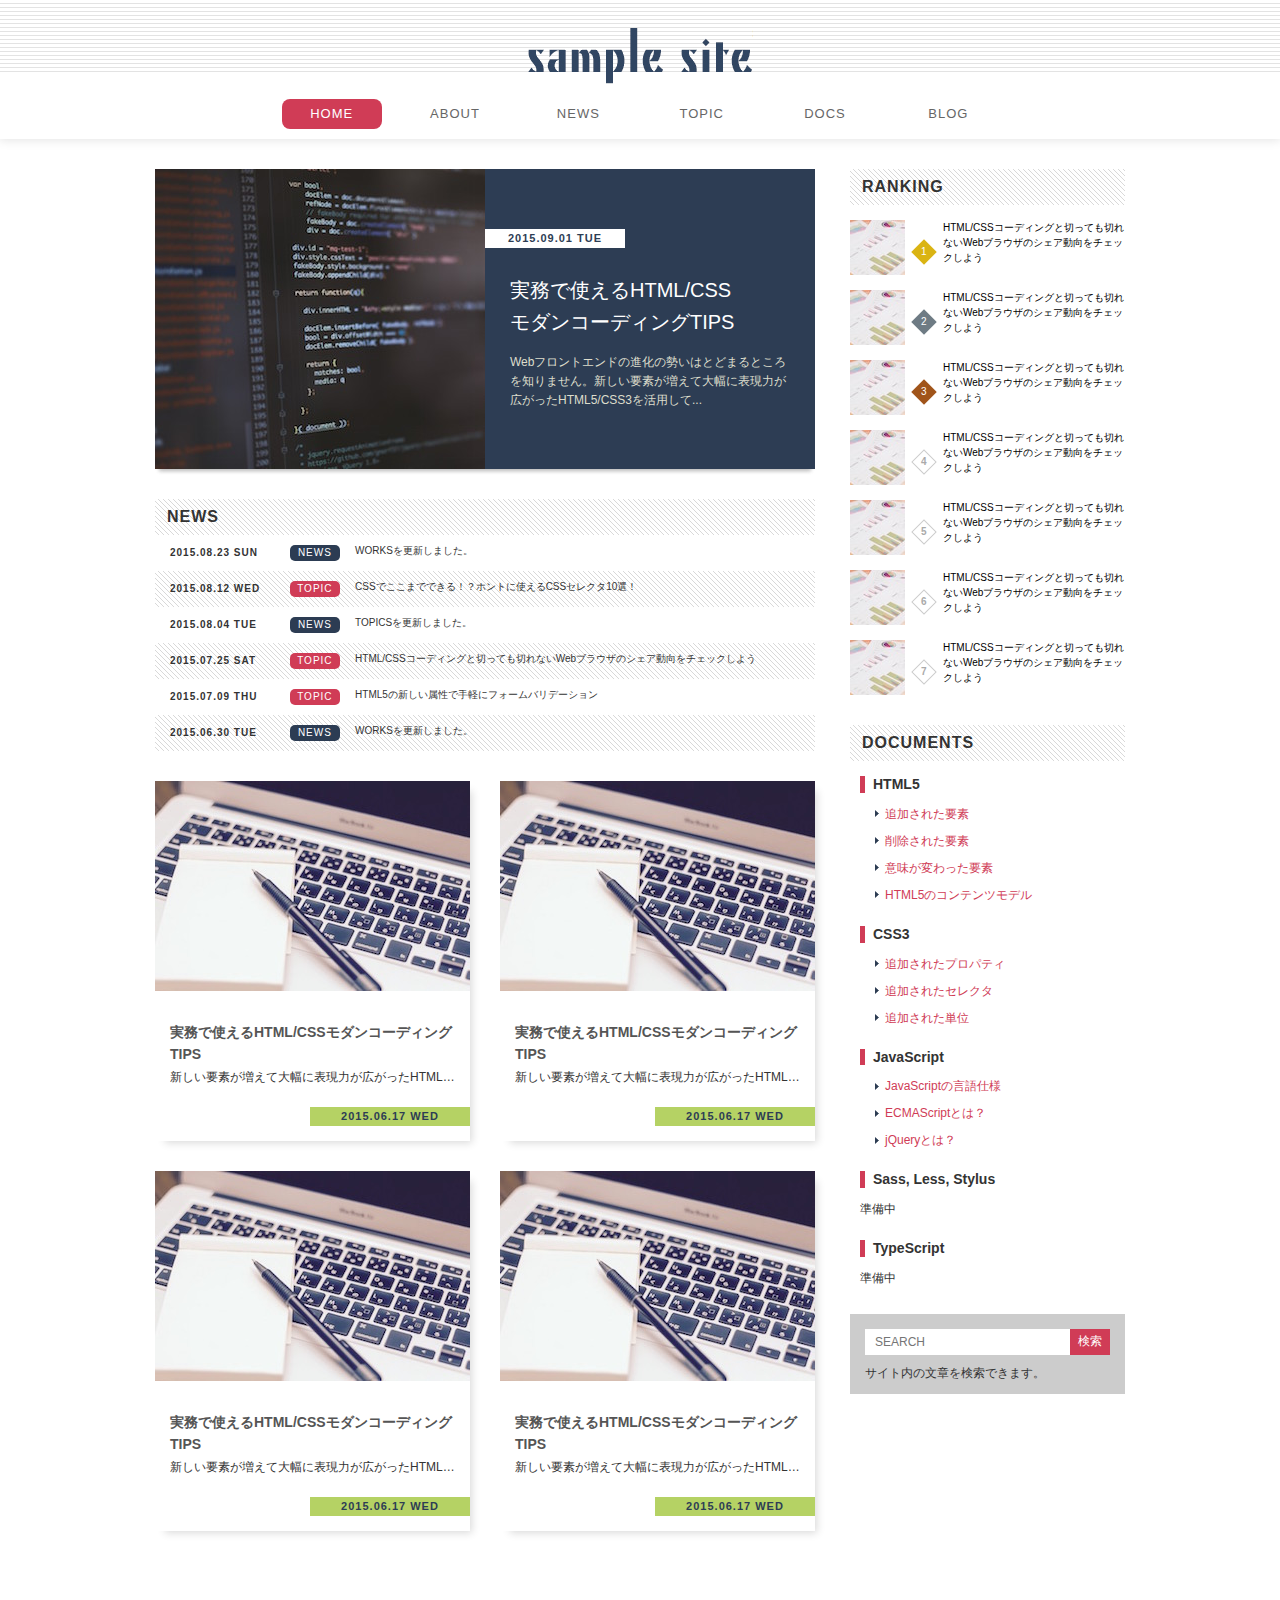
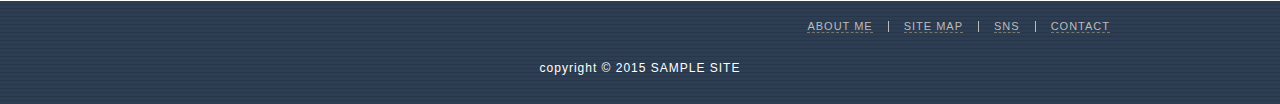
<file: standard-layout/index.html>
<!DOCTYPE html>
<html lang="ja">
  <head>
    <meta charset="UTF-8">
    <title>サイトタイトル</title>
    <link rel="stylesheet" href="css/reset.css">
    <link rel="stylesheet" href="css/style.css">
  </head>
  <body>
    <header class="header">
      <h1 class="logo">
        <a href="/">SAMPLE SITE</a>
      </h1>
      <nav class="global-nav">
        <ul>
          <li class="nav-item active"><a href="#">HOME</a></li>
          <li class="nav-item"><a href="#">ABOUT</a></li>
          <li class="nav-item"><a href="#">NEWS</a></li>
          <li class="nav-item"><a href="#">TOPIC</a></li>
          <li class="nav-item"><a href="#">DOCS</a></li>
          <li class="nav-item"><a href="#">BLOG</a></li>
        </ul>
      </nav>
    </header>
    <div class="wrapper clearfix">
      <main class="main">
        <h2 class="hidden">HOT TOPIC</h2>
        <div class="hot-topic">
          <a href="#" class="hot-topic clearfix">
            <img class="image" src="./images/hot-topic.jpg" alt="コーディング画面">
            <div class="content">
              <h3 class="title">実務で使えるHTML/CSS<br>モダンコーディングTIPS</h3>
              <p class="desc">Webフロントエンドの進化の勢いはとどまるところを知りません。新しい要素が増えて大幅に表現力が広がったHTML5/CSS3を活用して...</p>
              <time class="date" datetime="2015-09-01">2015.09.01 TUE</time>
            </div>
          </a>
        </div>
        <h2 class="heading">NEWS</h2>
        <ul class="scroll-list">
          <li class="scroll-item">
            <a href="#">
              <time class="date" datetime="2015-08-23">2015.08.23 SUN</time>
              <span class="category news">NEWS</span>
              <span class="title">WORKSを更新しました。</span>
            </a>
          </li>
          <li class="scroll-item">
            <a href="#">
              <time class="date" datetime="2015-08-12">2015.08.12 WED</time>
              <span class="category">TOPIC</span>
              <span class="title">CSSでここまでできる！？ホントに使えるCSSセレクタ10選！</span>
            </a>
          </li>
          <li class="scroll-item">
            <a href="#">
              <time class="date" datetime="2015-08-04">2015.08.04 TUE</time>
              <span class="category news">NEWS</span>
              <span class="title">TOPICSを更新しました。</span>
            </a>
          </li>
          <li class="scroll-item">
            <a href="#">
              <time class="date" datetime="2015-07-25">2015.07.25 SAT</time>
              <span class="category">TOPIC</span>
              <span class="title">HTML/CSSコーディングと切っても切れないWebブラウザのシェア動向をチェックしよう</span>
            </a>
          </li>
          <li class="scroll-item">
            <a href="#">
              <time class="date" datetime="2015-07-09">2015.07.09 THU</time>
              <span class="category">TOPIC</span>
              <span class="title">HTML5の新しい属性で手軽にフォームバリデーション</span>
            </a>
          </li>
          <li class="scroll-item">
            <a href="#">
              <time class="date" datetime="2015-06-30">2015.06.30 TUE</time>
              <span class="category news">NEWS</span>
              <span class="title">WORKSを更新しました。</span>
            </a>
          </li>
        </ul>
        <h2 class="hidden">ARTICLES</h2>
        <div class="clearfix">
          <a href="#" class="article-box">
            <h3 class="title">実務で使えるHTML/CSSモダンコーディングTIPS</h3>
            <p class="desc">新しい要素が増えて大幅に表現力が広がったHTML5/CSS3を活用し、モダンなコーディングにチャレンジしましょう！</p>
            <time class="date" datetime="2015-06-17">2015.06.17 WED</time>
            <img class="image" src="./images/article.jpg" alt="コーディング画面">
          </a>
          <a href="#" class="article-box">
            <h3 class="title">実務で使えるHTML/CSSモダンコーディングTIPS</h3>
            <p class="desc">新しい要素が増えて大幅に表現力が広がったHTML5/CSS3を活用し、モダンなコーディングにチャレンジしましょう！</p>
            <time class="date" datetime="2015-06-17">2015.06.17 WED</time>
            <img class="image" src="./images/article.jpg" alt="コーディング画面">
          </a>
          <a href="#" class="article-box">
            <h3 class="title">実務で使えるHTML/CSSモダンコーディングTIPS</h3>
            <p class="desc">新しい要素が増えて大幅に表現力が広がったHTML5/CSS3を活用し、モダンなコーディングにチャレンジしましょう！</p>
            <time class="date" datetime="2015-06-17">2015.06.17 WED</time>
            <img class="image" src="./images/article.jpg" alt="コーディング画面">
          </a>
          <a href="#" class="article-box">
            <h3 class="title">実務で使えるHTML/CSSモダンコーディングTIPS</h3>
            <p class="desc">新しい要素が増えて大幅に表現力が広がったHTML5/CSS3を活用し、モダンなコーディングにチャレンジしましょう！</p>
            <time class="date" datetime="2015-06-17">2015.06.17 WED</time>
            <img class="image" src="./images/article.jpg" alt="コーディング画面">
          </a>
        </div>
      </main>
      <div class="sidemenu">
        <h2 class="heading">RANKING</h2>
        <ol class="ranking">
          <li class="ranking-item">
            <a href="#">
              <img class="image" src="./images/ranking.jpg" alt="グラフの画像">
              <span class="order"></span>
              <p class="text">HTML/CSSコーディングと切っても切れないWebブラウザのシェア動向をチェックしよう</p>
            </a>
          </li>
          <li class="ranking-item">
            <a href="#">
              <img class="image" src="./images/ranking.jpg" alt="グラフの画像">
              <span class="order"></span>
              <p class="text">HTML/CSSコーディングと切っても切れないWebブラウザのシェア動向をチェックしよう</p>
            </a>
          </li>
          <li class="ranking-item">
            <a href="#">
              <img class="image" src="./images/ranking.jpg" alt="グラフの画像">
              <span class="order"></span>
              <p class="text">HTML/CSSコーディングと切っても切れないWebブラウザのシェア動向をチェックしよう</p>
            </a>
          </li>
          <li class="ranking-item">
            <a href="#">
              <img class="image" src="./images/ranking.jpg" alt="グラフの画像">
              <span class="order"></span>
              <p class="text">HTML/CSSコーディングと切っても切れないWebブラウザのシェア動向をチェックしよう</p>
            </a>
          </li>
          <li class="ranking-item">
            <a href="#">
              <img class="image" src="./images/ranking.jpg" alt="グラフの画像">
              <span class="order"></span>
              <p class="text">HTML/CSSコーディングと切っても切れないWebブラウザのシェア動向をチェックしよう</p>
            </a>
          </li>
          <li class="ranking-item">
            <a href="#">
              <img class="image" src="./images/ranking.jpg" alt="グラフの画像">
              <span class="order"></span>
              <p class="text">HTML/CSSコーディングと切っても切れないWebブラウザのシェア動向をチェックしよう</p>
            </a>
          </li>
          <li class="ranking-item">
            <a href="#">
              <img class="image" src="./images/ranking.jpg" alt="グラフの画像">
              <span class="order"></span>
              <p class="text">HTML/CSSコーディングと切っても切れないWebブラウザのシェア動向をチェックしよう</p>
            </a>
          </li>
        </ol>
        <h2 class="heading">DOCUMENTS</h2>
        <ul class="documents">
          <li>
            <h3 class="title">HTML5</h3>
            <ul>
              <li><a href="#">追加された要素</a></li>
              <li><a href="#">削除された要素</a></li>
              <li><a href="#">意味が変わった要素</a></li>
              <li><a href="#">HTML5のコンテンツモデル</a></li>
            </ul>
          </li>
          <li>
            <h3 class="title">CSS3</h3>
            <ul>
              <li><a href="#">追加されたプロパティ</a></li>
              <li><a href="#">追加されたセレクタ</a></li>
              <li><a href="#">追加された単位</a></li>
            </ul>
          </li>
          <li>
            <h3 class="title">JavaScript</h3>
            <ul>
              <li><a href="#">JavaScriptの言語仕様</a></li>
              <li><a href="#">ECMAScriptとは？</a></li>
              <li><a href="#">jQueryとは？</a></li>
            </ul>
          </li>
          <li>
            <h3 class="title">Sass, Less, Stylus</h3>
            <p>準備中</p>
          </li>
          <li>
            <h3 class="title">TypeScript</h3>
            <p>準備中</p>
          </li>
        </ul>
        <h2 class="hidden">SEARCH</h2>
        <form class="search-box">
          <input type="text" class="search-input" name="search" placeholder="SEARCH">
          <input type="submit" class="search-button" value="検索">
          <p class="text">サイト内の文章を検索できます。</p>
        </form>
      </div>
    </div>
    <footer class="footer">
      <ul class="horizontal-list">
        <li class="horizontal-item"><a href="#">ABOUT ME</a></li>
        <li class="horizontal-item"><a href="#">SITE MAP</a></li>
        <li class="horizontal-item"><a href="#">SNS</a></li>
        <li class="horizontal-item"><a href="#">CONTACT</a></li>
      </ul>
      <p class="copyright">copyright © 2015 SAMPLE SITE</p>
    </footer>
  </body>
</html>
</file>
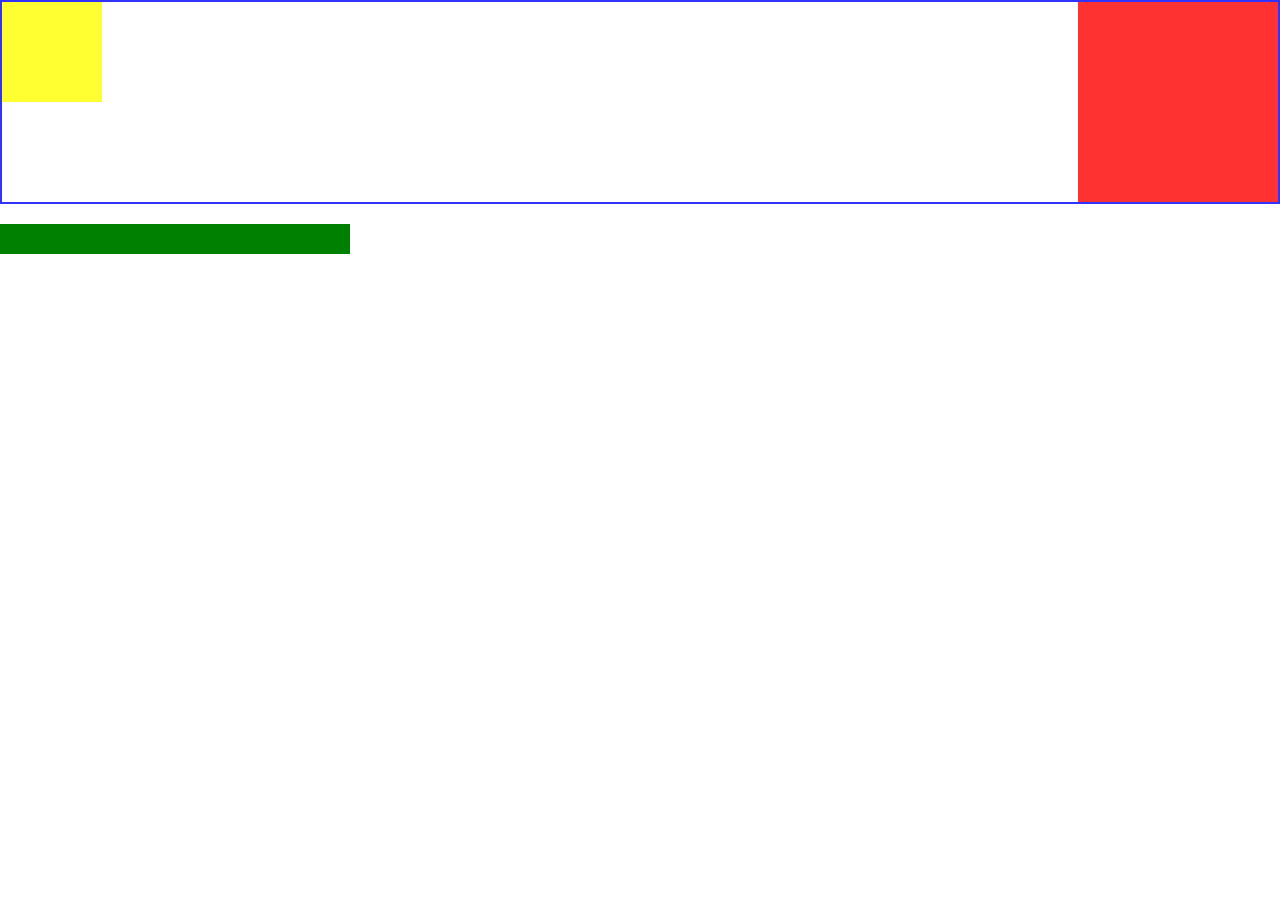
<file: standard-layout/float-clearfix.html>
<!DOCTYPE html>
<html lang="ja">
  <head>
    <meta charset="UTF-8">
    <title>サイトタイトル</title>
    <link rel="stylesheet" href="css/reset.css">
    <link rel="stylesheet" href="css/float-clearfix.css">
  </head>
  <body>
    <div class="border clearfix">
      <div class="left"></div>
      <div class="right"></div>
    </div>
    <div class="bottom"></div>
  </body>
</html>
</file>
<file: standard-layout/css/style.css>
@charset "UTF-8";

html {
  font-size: 62.5%;
}
body {
  color: #333;
  font-size: 1.2rem;
  font-family: "Hiragino Kaku Gothic ProN", Meiryo, sans-serif;
}
*, *::before, *::after {
  box-sizing: border-box;
}
a:link, a:visited, a:hover, a:active {
  color: #d03c56;
  text-decoration: none;
}

.header {
  width: 100%;
  padding: 28px 0 10px;
  background: url('../images/bg-header.gif') repeat-x;
  box-shadow: 0 0 10px 1px #e3e3e3;
}
.wrapper {
  width: 970px;
  margin: 30px auto 40px;
}
.main {
  display: block;
  float: left;
  width: 660px;
}
.sidemenu {
  float: right;
  width: 275px;
}
.footer {
  width: 100%;
}
.clearfix::after {
  content: '';
  display: block;
  clear: both;
}
.logo {
  width: 225px;
  height: 56px;
  margin: 0 auto;
  background: url('../images/logo.png') no-repeat;
  overflow: hidden;
  text-indent: 100%;
  white-space: nowrap;
}
.logo a {
  display: block;
  width: 100%;
  height: 100%;
}
.global-nav {
  margin-top: 15px;
  text-align: center;
}
.global-nav .nav-item {
  display: inline-block;
  margin: 0 10px;
}
.global-nav .nav-item a {
  display: inline-block;
  width: 100px;
  height: 30px;
  line-height: 30px;
  text-align: center;
  border-radius: 8px;
  color: #666;
  font-size: 1.3rem;
  letter-spacing: 1px;
  transition: 0.15s;
}

.global-nav .nav-item.active a,
.global-nav .nav-item a:hover {
  background-color: #d03c56;
  color: #fff;
}
.hidden {
  display: none;
}
.hot-topic {
  display: block;
  height: 300px;
  margin-bottom: 30px;
  box-shadow: 0 6px 4px -4px rgba(0, 0, 0, 0.15);
  transition: opacity 0.15s;
}
.hot-topic:hover {
  opacity: 0.85;
}
.hot-topic .image {
  float: left;
  width: 50%;
  height: 100%;
}
.hot-topic .content {
  position: relative;
  float: right;
  width: 50%;
  height: 100%;
  padding: 105px 25px 0;
  background-color: #2d3d54;
  line-height: 1.6;
}
.hot-topic .title {
  margin-bottom: 15px;
  color: #fff;
  font-weight: normal;
  font-size: 2.0rem;
}
.hot-topic .desc {
  color: #ddc;
}
.hot-topic .date {
  position: absolute;
  top: 60px;
  left: 0;
  width: 140px;
  padding: 4px;
  background-color: #fff;
  color: #2d3d54;
  text-align: center;
  letter-spacing: 1px;
  font-weight: bold;
  font-size: 1.1rem;
  line-height: 1;
}
.heading {
  padding: 10px 12px;
  background: url('../images/bg-slash.gif');
  letter-spacing: 1px;
  font-size: 1.6rem;
}
.scroll-list {
  max-height: 220px;
  overflow-y: auto;
  margin-bottom: 30px;
  list-style-type: none;
}
.scroll-list .scroll-item a {
  display: block;
  padding: 10px 15px;
  color: #333;
  font-size: 0;
  transition: background-color 0.1s;
}
.scroll-list .scroll-item:nth-of-type(even) a {
  background: url('../images/bg-slash.gif');
}
.scroll-list .scroll-item a:hover {
  background-color: #fafaf8;
}
.scroll-list .date {
  display: inline-block;
  width: 19%;
  font-size: 1.0rem;
  letter-spacing: 1px;
  font-weight: bold;
}
.scroll-list .category {
  display: inline-block;
  width: 8%;
  font-size: 1.0rem;
  border-radius: 5px;
  background-color: #d03c56;
  color: #fff;
  text-align: center;
  letter-spacing: 1px;
  line-height: 16px;
}
.scroll-list .category.news {
  background-color: #2c3c53;
}
.scroll-list .title {
  display: inline-block;
  width: 73%;
  padding-left: 15px;
  overflow: hidden;
  text-overflow: ellipsis;
  white-space: 1.2rem;
  font-size: 1.0rem;
}
.article-box {
  position: relative;
  display: block;
  width: 315px;
  height: 360px;
  margin-bottom: 30px;
  padding: 210px 15px 0;
  box-shadow: 6px 6px 8px -4px rgba(0, 0, 0, 0.15);
  transition: opacity 0.15s;
}
.article-box:hover {
  opacity: 0.8;
}
.article-box:nth-of-type(odd) {
  float: left;
}
.article-box:nth-of-type(even) {
  float: right;
}
.article-box .title {
  margin-top: 30px;
  color: #555;
  font-size: 1.4rem;
  line-height: 1.6;
}
.article-box .desc {
  margin-top: 5px;
  color: #333;
  overflow: hidden;
  text-overflow: ellipsis;
  white-space: nowrap;
}
.article-box .date {
  position: absolute;
  right: 0;
  bottom: 15px;
  display: block;
  width: 160px;
  padding: 4px;
  background-color: #b5d264;
  color: #2d3d54;
  text-align: center;
  letter-spacing: 1px;
  font-weight: bold;
  font-size: 1.1rem;
}
.article-box .image {
  position: absolute;
  top: 0;
  left: 0;
  width: 100%;
}
.ranking {
  margin-bottom: 30px;
  list-style-type: none;
  counter-reset: ranking;
}
.ranking .ranking-item {
  margin-top: 15px;
}
.ranking .ranking-item a {
  display: block;
  font-size: 0;
  transition: opacity 0.15s;
}
.ranking .ranking-item a:hover {
  opacity: 0.8;
}
.ranking .image {
  width: 55px;
  height: 55px;
}
.ranking .text {
  display: inline-block;
  width: 182px;
  color: #000;
  vertical-align: top;
  line-height: 1.5;
  font-size: 1.0rem;
}
.ranking .order {
  display: inline-block;
  width: 18px;
  height: 18px;
  margin: 0 10px;
  border: 1px solid #ccc;
  color: #aaa;
  vertical-align: 20px;
  text-align: center;
  font-weight: bold;
  line-height: 16px;
  -ms-transform: rotate(45deg);
  transform: rotate(45deg);
}
.ranking .ranking-item:nth-of-type(1) .order,
.ranking .ranking-item:nth-of-type(2) .order,
.ranking .ranking-item:nth-of-type(3) .order {
  border: none;
  color: #fff;
  font-weight: normal;
  line-height: 18px;
}
.ranking .ranking-item:nth-of-type(1) .order {
  background-color: #dab413;
}
.ranking .ranking-item:nth-of-type(2) .order {
  background-color: #6e7b84;
}
.ranking .ranking-item:nth-of-type(3) .order {
  background-color: #a0541a;
}
.ranking .order::before {
  content: counter(ranking);
  counter-increment: ranking;
  display: inline-block;
  font-size: 1.0rem;
  transform: rotate(-45deg);
  -ms-transform: rotate(-45deg);
}
.documents {
  margin: 10px 10px 30px;
}
.documents,
.documents ul {
  list-style-type: none;
}
.documents > li .title {
  margin: 15px 0;
  padding-left: 8px;
  border-left: 5px solid #d03c56;
  font-size: 1.4rem;
  line-height: 1.2;
}
.documents > li + li {
  margin-top: 25px;
}
.documents > li ul {
  margin: 15px;
}
.documents > li ul > li {
  margin-bottom: 15px;
  padding-left: 10px;
  background: url('../images/arrow.gif') no-repeat left center;
}
.documents a:hover {
  text-decoration: underline;
}
.search-box {
  padding: 15px;
  background-color: #ccc;
  font-size: 0;
}
.search-box > * {
  font-size: 1.2rem;
}
.search-box .search-input {
  width: 205px;
  height: 26px;
  padding: 0 10px;
  border: none;
}
.search-box .search-button {
  width: 40px;
  height: 26px;
  border: none;
  background-color: #d03c56;
  color: #fff;
  cursor: pointer;
}
.search-box .text {
  margin-top: 12px;
}
.footer {
  width: 100%;
  padding: 20px 0 30px;
  background: #2d3d54 url('../images/bg-footer.gif');
  color: #fff;
}
.horizontal-list {
  width: 970px;
  margin: 0 auto;
  text-align: right;
  font-size: 0;
}
.horizontal-list .horizontal-item {
  display: inline-block;
  padding: 0 15px;
  letter-spacing: 1px;
}
.horizontal-list .horizontal-item + .horizontal-item {
  border-left: 1px solid #bbb;
}
.horizontal-list .horizontal-item a {
  border-bottom: 1px dashed #777;
  color: #bbb;
  font-size: 1.1rem;
  transition: color 0.15s;
}
.horizontal-list .horizontal-item a:hover {
  color: #ddd;
}
.copyright {
  margin-top: 30px;
  text-align: center;
  letter-spacing: 1px;
}
</file>
<file: standard-layout/css/float-clearfix.css>
.border {
  border: 2px solid blue;
  margin-bottom: 20px;
  opacity: 0.8;
}
.left {
  float: left;
  width: 100px;
  height: 100px;
  background-color: yellow;
}
.right {
  float: right;
  width: 200px;
  height: 200px;
  background-color: red;
}
.bottom {
  width: 350px;
  height: 30px;
  background-color: green;
}
.clearfix::after {
  clear: both;
  content: '';
  display: block;
}
</file>
